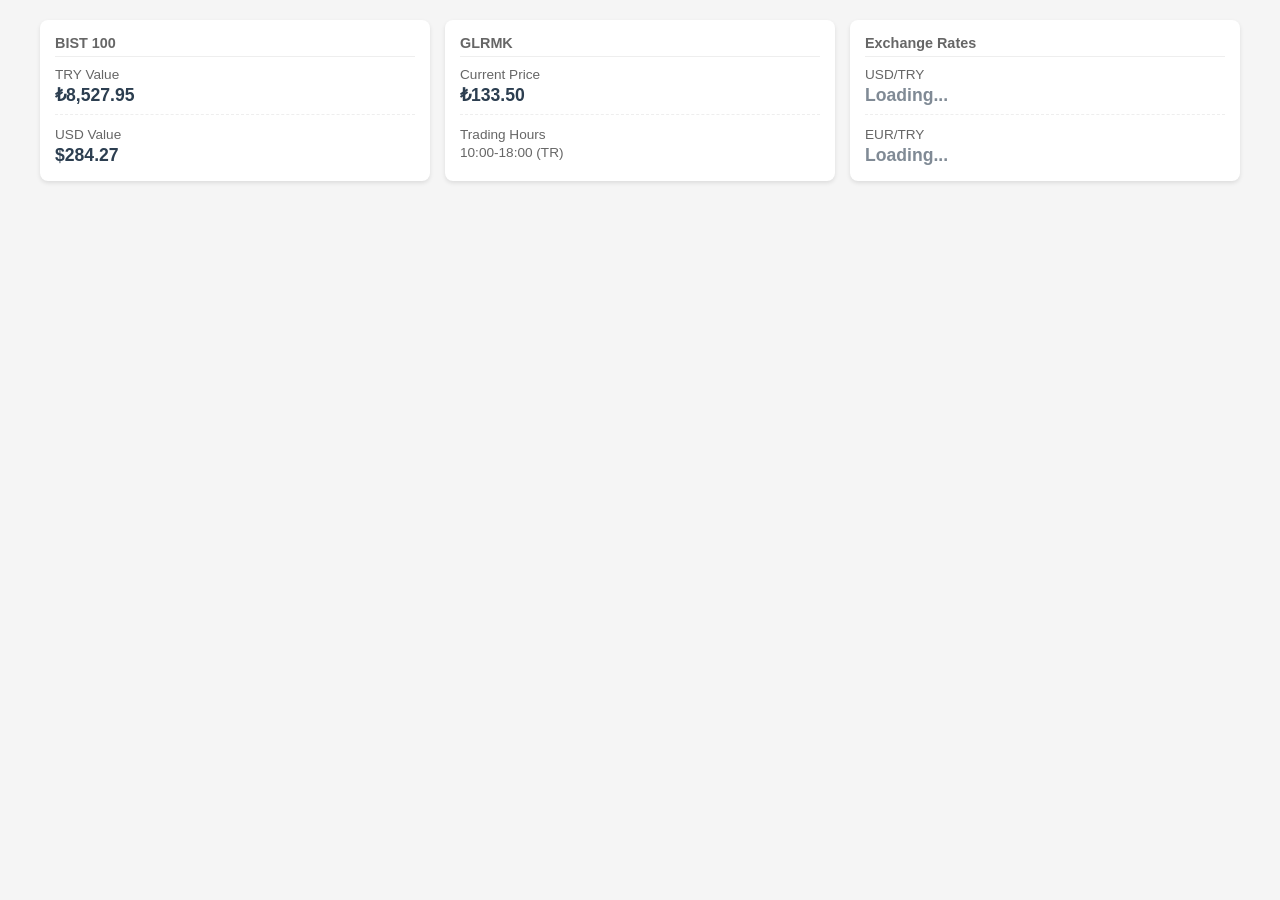
<file: index.html>
<!DOCTYPE html>
<html lang="en">
<head>
    <meta charset="UTF-8">
    <meta name="viewport" content="width=device-width, initial-scale=1.0">
    <title>Financial Dashboard</title>
    <link rel="stylesheet" href="marketstyles.css">
</head>
<body>
    <div class="dashboard">
        <!-- BIST Widget -->
        <div class="widget">
            <div class="header">BIST 100</div>
            <div class="value-group">
                <div class="label">TRY Value</div>
                <div class="value">₺8,527.95</div>
            </div>
            <div class="value-group">
                <div class="label">USD Value</div>
                <div class="value">$284.27</div>
            </div>
        </div>

        <!-- GLRMK Widget -->
        <div class="widget">
            <div class="header">GLRMK</div>
            <div class="value-group">
                <div class="label">Current Price</div>
                <div class="value">₺133.50</div>
            </div>
            <div class="value-group">
                <div class="label">Trading Hours</div>
                <div class="trading-hours">10:00-18:00 (TR)</div>
            </div>
        </div>

        <!-- Forex Widget -->
        <div class="widget">
            <div class="header">Exchange Rates</div>
            <div class="value-group">
                <div class="label">USD/TRY</div>
                <div id="usdtry" class="value">Loading...</div>
            </div>
            <div class="value-group">
                <div class="label">EUR/TRY</div>
                <div id="eurtry" class="value">Loading...</div>
            </div>
        </div>

        <div class="timestamp" id="lastUpdate"></div>
    </div>

    <script src="marketscript.js"></script>
</body>
</html>
</file>
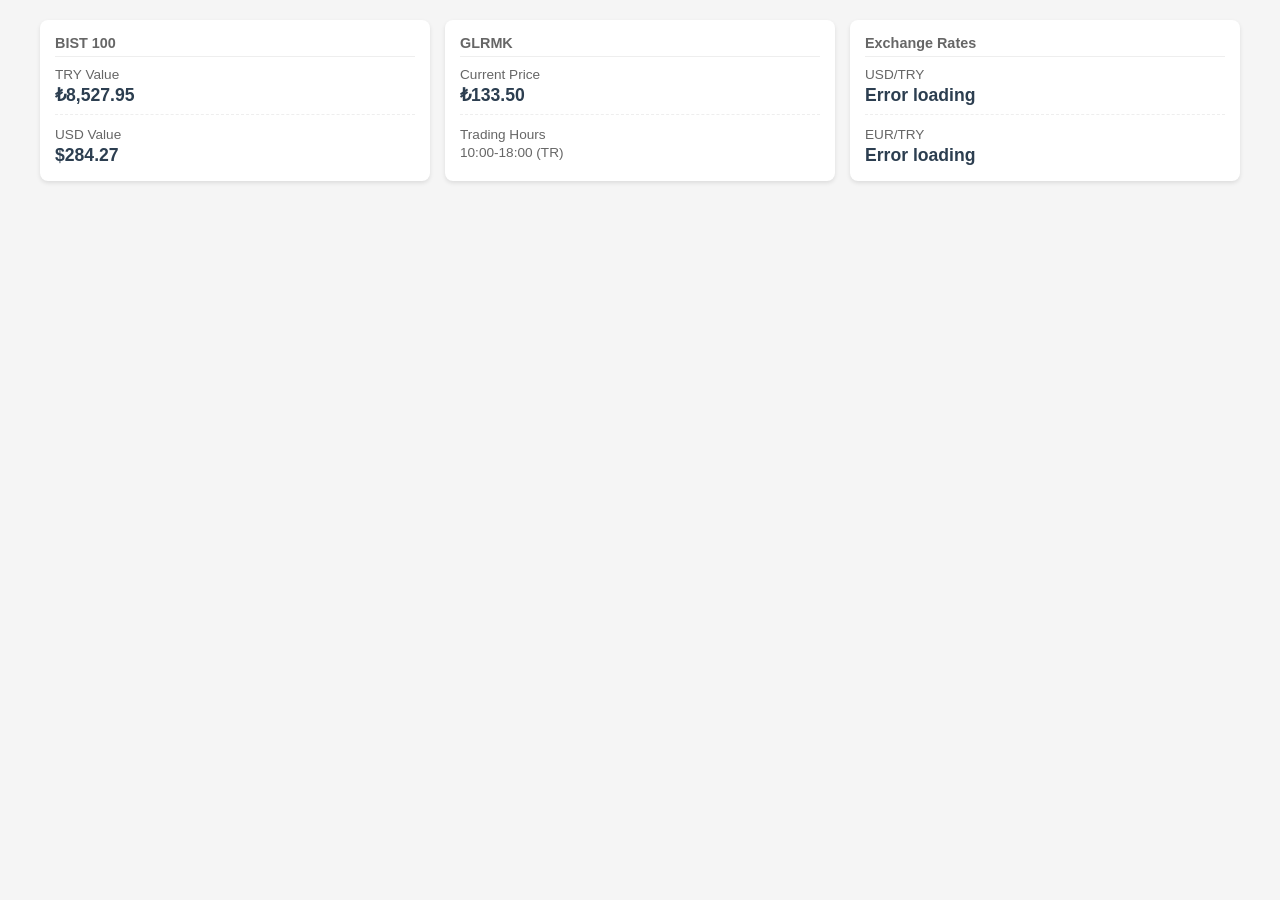
<file: indexold.html>
<!DOCTYPE html>
<html lang="en">
<head>
    <meta charset="UTF-8">
    <meta name="viewport" content="width=device-width, initial-scale=1.0">
    <title>Financial Dashboard</title>
    <style>
        body {
            font-family: Arial, sans-serif;
            margin: 0;
            padding: 20px;
            background-color: #f5f5f5;
        }
        .dashboard {
            max-width: 1200px;
            margin: 0 auto;
            display: grid;
            grid-template-columns: repeat(3, 1fr);
            gap: 15px;
        }
        .widget {
            background: #fff;
            padding: 15px;
            border-radius: 8px;
            box-shadow: 0 2px 4px rgba(0,0,0,0.1);
        }
        .header {
            font-size: 0.9em;
            font-weight: bold;
            color: #666;
            margin-bottom: 10px;
            padding-bottom: 5px;
            border-bottom: 1px solid #eee;
        }
        .value-group {
            margin-bottom: 12px;
            padding-bottom: 8px;
            border-bottom: 1px dashed #eee;
        }
        .value-group:last-child {
            border-bottom: none;
            margin-bottom: 0;
            padding-bottom: 0;
        }
        .label {
            font-size: 0.85em;
            color: #666;
            margin-bottom: 3px;
        }
        .value {
            font-size: 1.1em;
            font-weight: bold;
            color: #2c3e50;
        }
        .sub-value {
            font-size: 0.9em;
            color: #2c3e50;
            margin-left: 5px;
        }
        .timestamp {
            font-size: 0.75em;
            color: #999;
            text-align: center;
            margin-top: 20px;
            grid-column: 1 / -1;
        }
        @media (max-width: 768px) {
            .dashboard {
                grid-template-columns: 1fr;
            }
        }
    </style>
</head>
<body>
    <div class="dashboard">
        <!-- BIST Widget -->
        <div class="widget">
            <div class="header">BIST 100</div>
            <div class="value-group">
                <div class="label">TRY Value</div>
                <div class="value">₺8,527.95</div>
            </div>
            <div class="value-group">
                <div class="label">USD Value</div>
                <div class="value">$284.27</div>
            </div>
        </div>

        <!-- GLRMK Widget -->
        <div class="widget">
            <div class="header">GLRMK</div>
            <div class="value-group">
                <div class="label">Current Price</div>
                <div class="value">₺133.50</div>
            </div>
            <div class="value-group">
                <div class="label">Trading Hours</div>
                <div style="font-size: 0.85em; color: #666;">10:00-18:00 (TR)</div>
            </div>
        </div>

        <!-- Forex Widget -->
        <div class="widget">
            <div class="header">Exchange Rates</div>
            <div class="value-group">
                <div class="label">USD/TRY</div>
                <div id="usdtry" class="value">Loading...</div>
            </div>
            <div class="value-group">
                <div class="label">EUR/TRY</div>
                <div id="eurtry" class="value">Loading...</div>
            </div>
        </div>

        <div class="timestamp" id="lastUpdate"></div>
    </div>

    <script>
        const config = {
            refreshInterval: 60000,
            frankfurterEndpoint: 'https://api.frankfurter.app/latest'
        };

        function formatCurrency(number, decimals = 2) {
            return Number(number).toFixed(decimals);
        }

        function updateTimestamp() {
            document.getElementById('lastUpdate').textContent = 
                `Last updated: ${new Date().toLocaleTimeString()}`;
        }

        async function fetchForexRates() {
            try {
                const eurResponse = await fetch(`${config.frankfurterEndpoint}?from=EUR&to=TRY`);
                const usdResponse = await fetch(`${config.frankfurterEndpoint}?from=USD&to=TRY`);
                
                if (!eurResponse.ok || !usdResponse.ok) {
                    throw new Error('Forex API response error');
                }

                const eurData = await eurResponse.json();
                const usdData = await usdResponse.json();

                document.getElementById('usdtry').textContent = formatCurrency(usdData.rates.TRY, 4);
                document.getElementById('eurtry').textContent = formatCurrency(eurData.rates.TRY, 4);

                updateTimestamp();
            } catch (error) {
                console.error('Error fetching forex rates:', error);
                document.getElementById('usdtry').textContent = 'Error loading';
                document.getElementById('eurtry').textContent = 'Error loading';
            }
        }

        // Initial fetch
        fetchForexRates();

        // Set up periodic updates
        setInterval(fetchForexRates, config.refreshInterval);
    </script>
</body>
</html>
</file>
<file: marketstyles.css>
body {
    font-family: Arial, sans-serif;
    margin: 0;
    padding: 20px;
    background-color: #f5f5f5;
}

.dashboard {
    max-width: 1200px;
    margin: 0 auto;
    display: grid;
    grid-template-columns: repeat(3, 1fr);
    gap: 15px;
}

.widget {
    background: #fff;
    padding: 15px;
    border-radius: 8px;
    box-shadow: 0 2px 4px rgba(0,0,0,0.1);
}

.loading {
    opacity: 0.6;
    cursor: wait;
}

.rate-up {
    color: #22c55e;
    transition: color 0.3s ease;
}

.rate-down {
    color: #ef4444;
    transition: color 0.3s ease;
}

.header {
    font-size: 0.9em;
    font-weight: bold;
    color: #666;
    margin-bottom: 10px;
    padding-bottom: 5px;
    border-bottom: 1px solid #eee;
}

.value-group {
    margin-bottom: 12px;
    padding-bottom: 8px;
    border-bottom: 1px dashed #eee;
}

.value-group:last-child {
    border-bottom: none;
    margin-bottom: 0;
    padding-bottom: 0;
}

.label {
    font-size: 0.85em;
    color: #666;
    margin-bottom: 3px;
}

.value {
    font-size: 1.1em;
    font-weight: bold;
    color: #2c3e50;
}

.trading-hours {
    font-size: 0.85em;
    color: #666;
}

.timestamp {
    font-size: 0.75em;
    color: #999;
    text-align: center;
    margin-top: 20px;
    grid-column: 1 / -1;
}

@media (max-width: 768px) {
    .dashboard {
        grid-template-columns: 1fr;
    }
}
</file>
